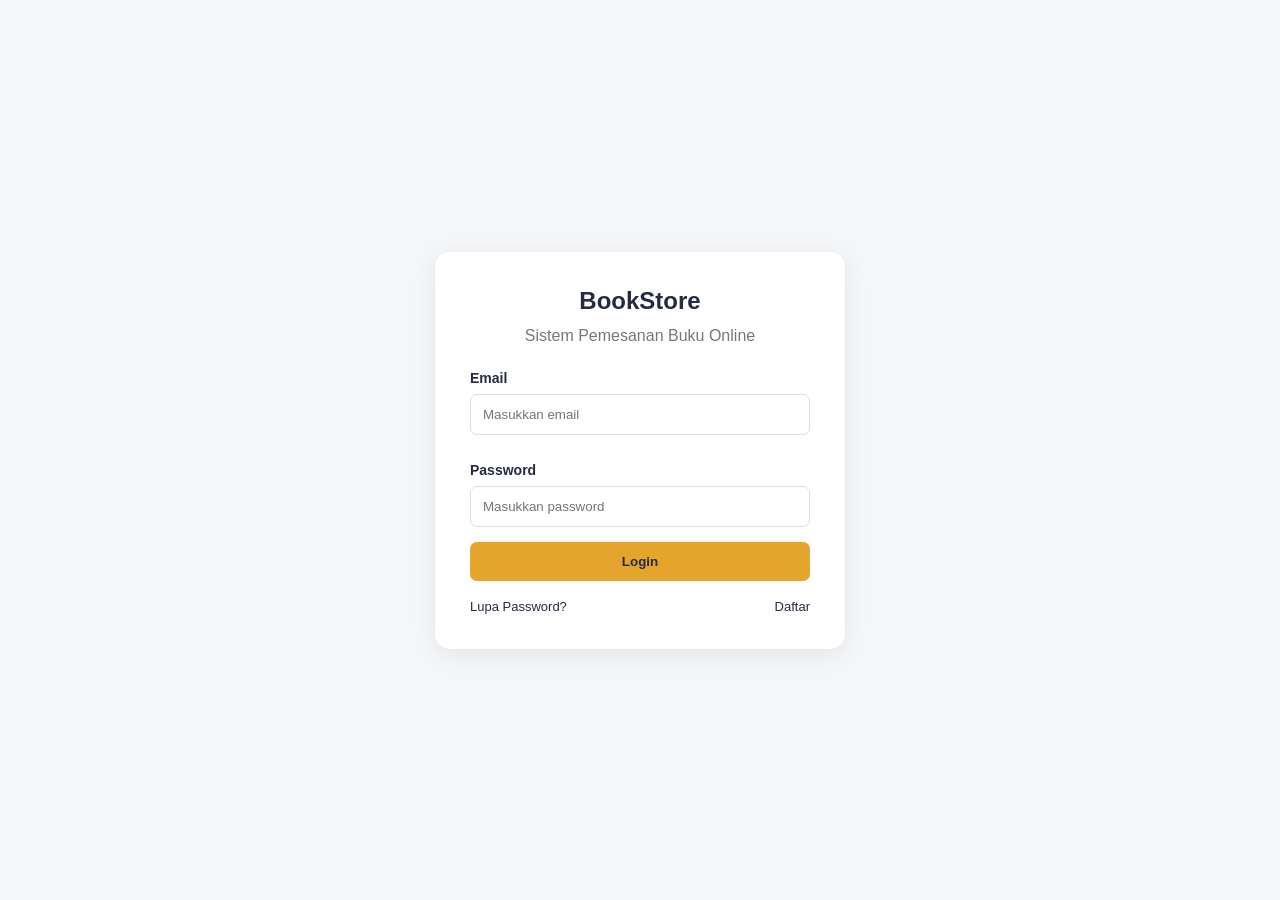
<file: index.html>
<!DOCTYPE html>
<html lang="id">
<head>
    <meta charset="UTF-8">
    <meta name="viewport" content="width=device-width, initial-scale=1.0">

    <title>Login - BookStore</title>

    <!-- MEMANGGIL CSS -->
    <link rel="stylesheet" href="css/style.css">
</head>

<body>

    <!-- BAGIAN LOGIN -->
    <main class="login-wrapper">

        <section class="login-box">

            <h1>BookStore</h1>

            <p>Sistem Pemesanan Buku Online</p>

            <!-- FORM LOGIN -->
            <form onsubmit="prosesLogin(event)">

                <label>Email</label>

                <input
                    type="email"
                    id="email"
                    placeholder="Masukkan email"
                    required
                >

                <label>Password</label>

                <input
                    type="password"
                    id="password"
                    placeholder="Masukkan password"
                    required
                >

                <button type="submit">
                    Login
                </button>

            </form>

            <!-- LINK LUPA PASSWORD DAN DAFTAR -->
            <div class="login-links">

                <a href="#"
                   onclick="bukaModal('modalLupa'); return false;">
                    Lupa Password?
                </a>

                <a href="#"
                   onclick="bukaModal('modalDaftar'); return false;">
                    Daftar
                </a>

            </div>

        </section>

    </main>


    <!-- MODAL LUPA PASSWORD -->
    <div class="modal" id="modalLupa">

        <div class="modal-content">

            <h2>Lupa Password</h2>

            <form onsubmit="event.preventDefault(); alert('Permintaan reset password berhasil disimulasikan.'); tutupModal('modalLupa');">

                <label>Masukkan Email</label>

                <input
                    type="email"
                    placeholder="Email Anda"
                    required
                >

                <button type="submit">
                    Kirim
                </button>

                <br><br>

                <button
                    type="button"
                    class="btn-danger"
                    onclick="tutupModal('modalLupa')"
                >
                    Tutup
                </button>

            </form>

        </div>

    </div>


    <!-- MODAL DAFTAR -->
    <div class="modal" id="modalDaftar">

        <div class="modal-content">

            <h2>Daftar Akun</h2>

            <form onsubmit="event.preventDefault(); alert('Pendaftaran berhasil disimulasikan. Gunakan akun demo untuk login.'); tutupModal('modalDaftar');">

                <label>Nama Lengkap</label>

                <input
                    type="text"
                    placeholder="Nama lengkap"
                    required
                >

                <label>Email</label>

                <input
                    type="email"
                    placeholder="Email aktif"
                    required
                >

                <label>Password</label>

                <input
                    type="password"
                    placeholder="Buat password"
                    required
                >

                <button type="submit">
                    Daftar
                </button>

                <br><br>

                <button
                    type="button"
                    class="btn-danger"
                    onclick="tutupModal('modalDaftar')"
                >
                    Tutup
                </button>

            </form>

        </div>

    </div>


    <!-- MEMANGGIL JAVASCRIPT -->
    <script src="js/data.js"></script>
    <script src="js/script.js"></script>

</body>
</html>
</file>
<file: css/style.css>
/* =================================
   STYLE DASAR
================================= */

* {
    margin: 0;
    padding: 0;
    box-sizing: border-box;
    font-family: Arial, sans-serif;
}

body {
    background: #f4f6f9;
    color: #252b42;
}

a {
    text-decoration: none;
}

/* =================================
   NAVBAR
================================= */

.navbar {
    background: #252b42;
    color: white;
    padding: 18px 6%;
    display: flex;
    justify-content: space-between;
    align-items: center;
    flex-wrap: wrap;
    gap: 15px;
}

.logo {
    font-size: 24px;
    font-weight: bold;
    color: white;
}

.logo img {
    width: 35px;
    vertical-align: middle;
    margin-right: 8px;
}

.navbar nav {
    display: flex;
    gap: 20px;
    flex-wrap: wrap;
}

.navbar nav a {
    color: white;
    font-size: 14px;
}

.navbar nav a:hover {
    color: #f5b942;
}

/* =================================
   CONTAINER DAN CARD
================================= */

.container {
    width: 88%;
    max-width: 1200px;
    margin: 35px auto;
}

.card {
    background: white;
    padding: 25px;
    border-radius: 12px;
    margin-bottom: 22px;
    box-shadow: 0 3px 12px rgba(0,0,0,0.05);
}

.subtitle {
    color: #777;
    margin: 10px 0 25px;
}

h1, h2, h3 {
    margin-bottom: 12px;
}

/* =================================
   DASHBOARD
================================= */

.grid {
    display: grid;
    grid-template-columns: repeat(auto-fit, minmax(210px, 1fr));
    gap: 20px;
}

.menu-card {
    background: white;
    padding: 25px;
    border-radius: 12px;
    color: #252b42;
    border: 1px solid #eee;
    transition: 0.3s;
}

.menu-card:hover {
    transform: translateY(-5px);
    border-color: #e5a52d;
}

.menu-card p {
    color: #777;
    font-size: 14px;
}

/* =================================
   FORM DAN INPUT
================================= */

label {
    display: block;
    font-weight: bold;
    font-size: 14px;
    margin-top: 12px;
}

input, select, textarea {
    width: 100%;
    padding: 12px;
    margin: 8px 0 15px;
    border: 1px solid #ddd;
    border-radius: 7px;
    outline: none;
}

input:focus, select:focus, textarea:focus {
    border-color: #e5a52d;
}

textarea {
    min-height: 90px;
    resize: vertical;
}

/* =================================
   TOMBOL
================================= */

button {
    background: #e5a52d;
    color: #252b42;
    border: none;
    padding: 12px 18px;
    border-radius: 7px;
    cursor: pointer;
    font-weight: bold;
}

button:hover {
    opacity: 0.85;
}

.btn-primary {
    background: #252b42;
    color: white;
}

.btn-danger {
    background: #e74c3c;
    color: white;
}

.btn-success {
    background: #27ae60;
    color: white;
}

.btn-small {
    padding: 7px 11px;
    font-size: 12px;
}

/* =================================
   TABEL
================================= */

.table-wrapper {
    width: 100%;
    overflow-x: auto;
}

table {
    width: 100%;
    border-collapse: collapse;
    margin-top: 15px;
    background: white;
}

th, td {
    padding: 13px;
    border-bottom: 1px solid #eee;
    text-align: left;
    font-size: 14px;
}

th {
    background: #252b42;
    color: white;
}

tr:hover {
    background: #f8f8f8;
}

/* =================================
   GAMBAR BUKU
================================= */

.book-image {
    width: 55px;
    height: 75px;
    object-fit: cover;
    border-radius: 5px;
}

.book-list {
    display: grid;
    grid-template-columns: repeat(auto-fit, minmax(180px, 1fr));
    gap: 18px;
}

.book-item {
    background: white;
    padding: 18px;
    border-radius: 10px;
    border: 1px solid #eee;
}

.book-item img {
    width: 100%;
    height: 160px;
    object-fit: contain;
    margin-bottom: 12px;
}

/* =================================
   LOGIN
================================= */

.login-wrapper {
    min-height: 100vh;
    display: flex;
    justify-content: center;
    align-items: center;
    padding: 20px;
}

.login-box {
    background: white;
    width: 100%;
    max-width: 410px;
    padding: 35px;
    border-radius: 15px;
    box-shadow: 0 5px 25px rgba(0,0,0,0.08);
}

.login-box h1,
.login-box > p {
    text-align: center;
}

.login-box > p {
    color: #777;
    margin-bottom: 25px;
}

.login-box button {
    width: 100%;
}

.login-links {
    display: flex;
    justify-content: space-between;
    margin-top: 18px;
}

.login-links a {
    color: #252b42;
    font-size: 13px;
}

/* =================================
   MODAL
================================= */

.modal {
    display: none;
    position: fixed;
    inset: 0;
    background: rgba(0,0,0,0.6);
    justify-content: center;
    align-items: center;
    padding: 20px;
    z-index: 100;
}

.modal-content {
    background: white;
    width: 100%;
    max-width: 420px;
    padding: 25px;
    border-radius: 12px;
}

/* =================================
   STATUS DAN PROGRESS
================================= */

.status {
    display: inline-block;
    padding: 7px 12px;
    border-radius: 20px;
    background: #fff0cb;
    font-size: 12px;
}

.progress {
    height: 14px;
    background: #ddd;
    border-radius: 20px;
    overflow: hidden;
    margin: 15px 0;
}

.progress-bar {
    height: 100%;
    background: #27ae60;
}

/* =================================
   FOOTER
================================= */

.footer {
    text-align: center;
    padding: 25px;
    color: #777;
}

/* =================================
   RESPONSIVE
================================= */

@media (max-width: 650px) {
    .container {
        width: 94%;
    }

    .navbar {
        flex-direction: column;
    }

    .navbar nav {
        justify-content: center;
    }

    .table-wrapper {
        overflow-x: auto;
    }
}
</file>
